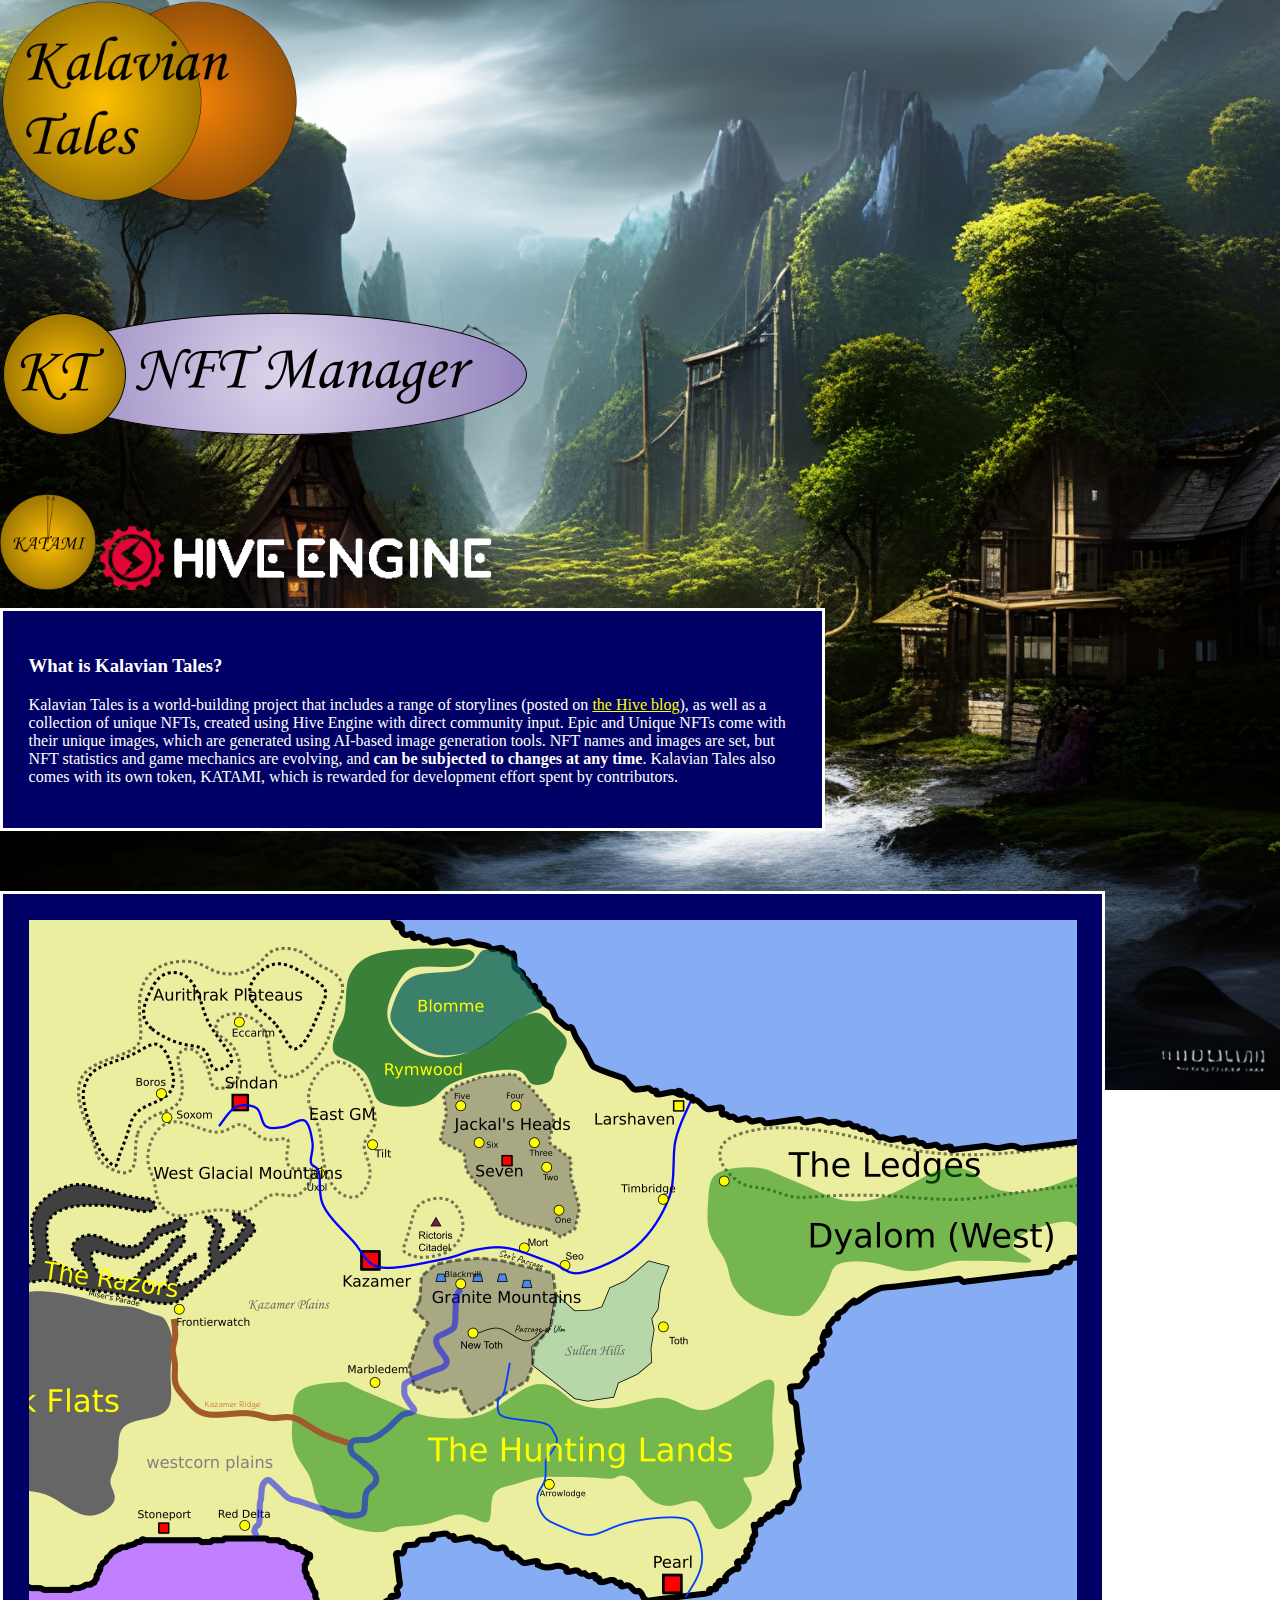
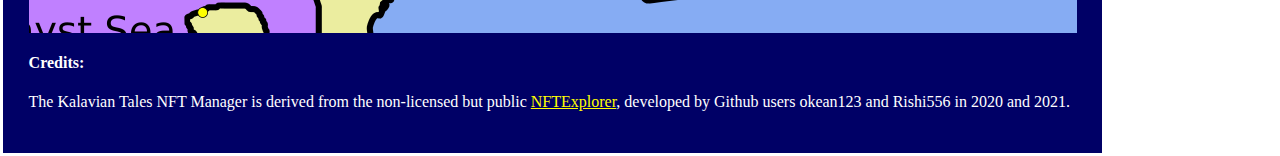
<file: index.html>
<html>
    <head>
        <title>
            Kalavian Tales
        </title>
<style>
html, body{
  margin: 0; /* Stripping out margin and padding so .bg can be full width*/
  padding: 0;
  width: 100%;  /*Setting parent width -- child width is relative*/
  height: 100%; /*Setting parent height -- child height is relative*/
}
.bg {
  box-sizing: border-box; /*Not necessary in this situation*/
  display: block; /*Not necessary, but we do want it this way*/
  width: 100vw;  /*Not necessary, but we do want it this way*/
  height: 100vh; /*Necessary.  100vh = 100% of the viewport height*/
  padding: 0; /* No padding */
  margin: 0; /* No margins */
  background: url('bg/toth.jpg') no-repeat center center;
  /* Shorthand: image, repeat, X align, Y align. */
  background-size: cover; /* Cover all available space*/
}
</style>
    </head>
    <body class="bg">
	<img src="logos/kalaviantales.png" width="300" alt="Kalavian Tales Logo.">
	<br><br>
	<br><br>
	<br><br>
	<h2>
	<a href="./nftmanager/home.html"><img src="logos/nftmanager.png"></a>
        </h2>
	<br><br>
	<a href="https://hive-engine.com/?p=market&t=KATAMI"><img src="logos/katami.png" width="96"><img src="logos/he.png" height="64"></a>
	<br><br>
	<div style="background-color:#000066;border:3px solid white;color:white;width:60%;padding:2%;">
        <h3>What is Kalavian Tales?</h3>
	<p>Kalavian Tales is a world-building project that includes a range of storylines (posted on <a href="https://peakd.com/kalavia" style="color:yellow;">the Hive blog</a>), as well as a collection of unique NFTs, created using Hive Engine with direct community input. Epic and Unique NFTs come with their unique images, which are generated using AI-based image generation tools. NFT names and images are set, but NFT statistics and game mechanics are evolving, and <b>can be subjected to changes at any time</b>. Kalavian Tales also comes with its own token, KATAMI, which is rewarded for development effort spent by contributors.</p>
	</div>
        <h4>Map of Dyjalom</h4>
	<div style="background-color:#000066;border:3px solid white;color:white;width:1048px;padding:2%;">
	<img src="maps/dyjalom.png" alt="Map of Dyjalom.">

	<h4>Credits:</h4>
	<p>The Kalavian Tales NFT Manager is derived from the non-licensed but public <a href="https://github.com/okean123/okean123.github.io/tree/master/NFTExplorer" style="color:yellow;">NFTExplorer</a>, developed by Github users okean123 and Rishi556 in 2020 and 2021.</p>
	</div>
    </body>
</html>
</file>
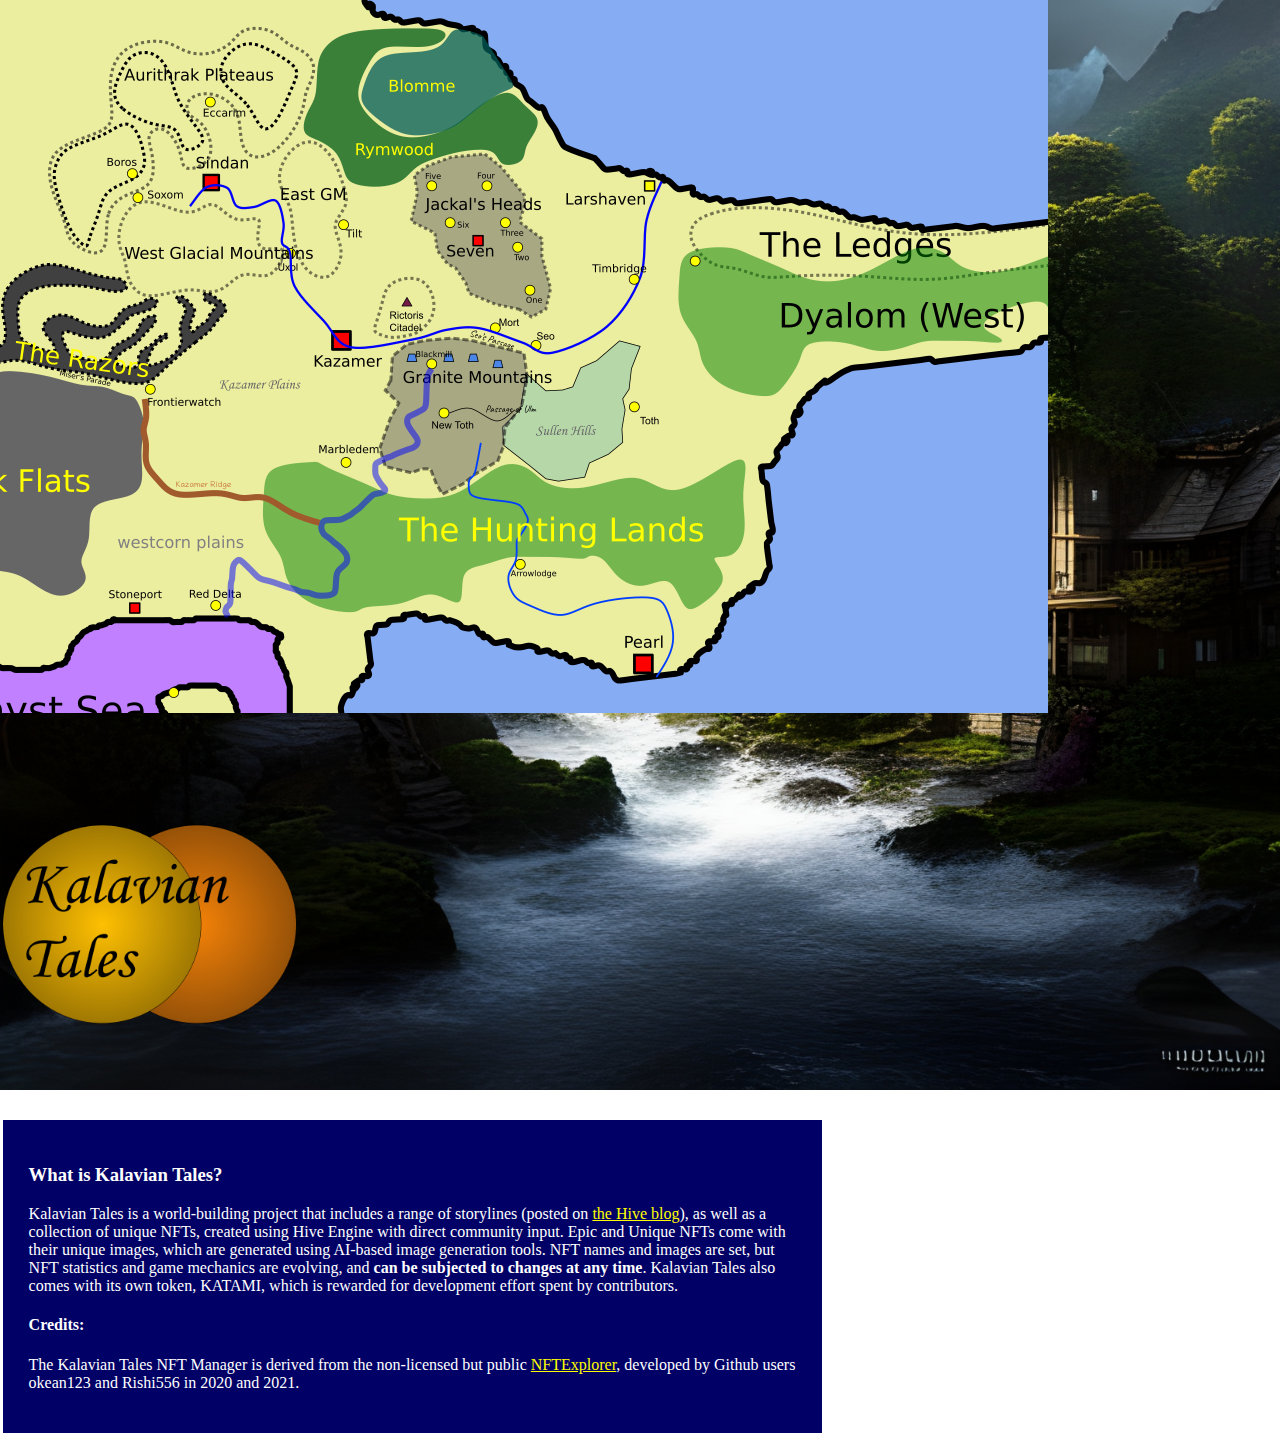
<file: map.html>
<html>
    <head>
        <title>
            Kalavian Tales
        </title>
<style>
html, body{
  margin: 0; /* Stripping out margin and padding so .bg can be full width*/
  padding: 0;
  width: 100%;  /*Setting parent width -- child width is relative*/
  height: 100%; /*Setting parent height -- child height is relative*/
}
.bg {
  box-sizing: border-box; /*Not necessary in this situation*/
  display: block; /*Not necessary, but we do want it this way*/
  width: 100vw;  /*Not necessary, but we do want it this way*/
  height: 100vh; /*Necessary.  100vh = 100% of the viewport height*/
  padding: 0; /* No padding */
  margin: 0; /* No margins */
  background: url('bg/toth.jpg') no-repeat center center;
  /* Shorthand: image, repeat, X align, Y align. */
  background-size: cover; /* Cover all available space*/
}
</style>
    </head>
    <body class="bg">
	<img src="maps/dyjalom.png" alt="Map of Dyjalom.">
	<br><br>
	<br><br>
	<br><br>
	<h2>
	<a href="index.html"><img src="logos/kalaviantales.png" width="300" alt="Kalavian Tales Logo."></a>
        </h2>
	<br><br>
	<br><br>
	<div style="background-color:#000066;border:3px solid white;color:white;width:60%;padding:2%;">
        <h3>What is Kalavian Tales?</h3>
	<p>Kalavian Tales is a world-building project that includes a range of storylines (posted on <a href="https://peakd.com/kalavia" style="color:yellow;">the Hive blog</a>), as well as a collection of unique NFTs, created using Hive Engine with direct community input. Epic and Unique NFTs come with their unique images, which are generated using AI-based image generation tools. NFT names and images are set, but NFT statistics and game mechanics are evolving, and <b>can be subjected to changes at any time</b>. Kalavian Tales also comes with its own token, KATAMI, which is rewarded for development effort spent by contributors.</p>

	<h4>Credits:</h4>
	<p>The Kalavian Tales NFT Manager is derived from the non-licensed but public <a href="https://github.com/okean123/okean123.github.io/tree/master/NFTExplorer" style="color:yellow;">NFTExplorer</a>, developed by Github users okean123 and Rishi556 in 2020 and 2021.</p>
	</div>
    </body>
</html>
</file>
